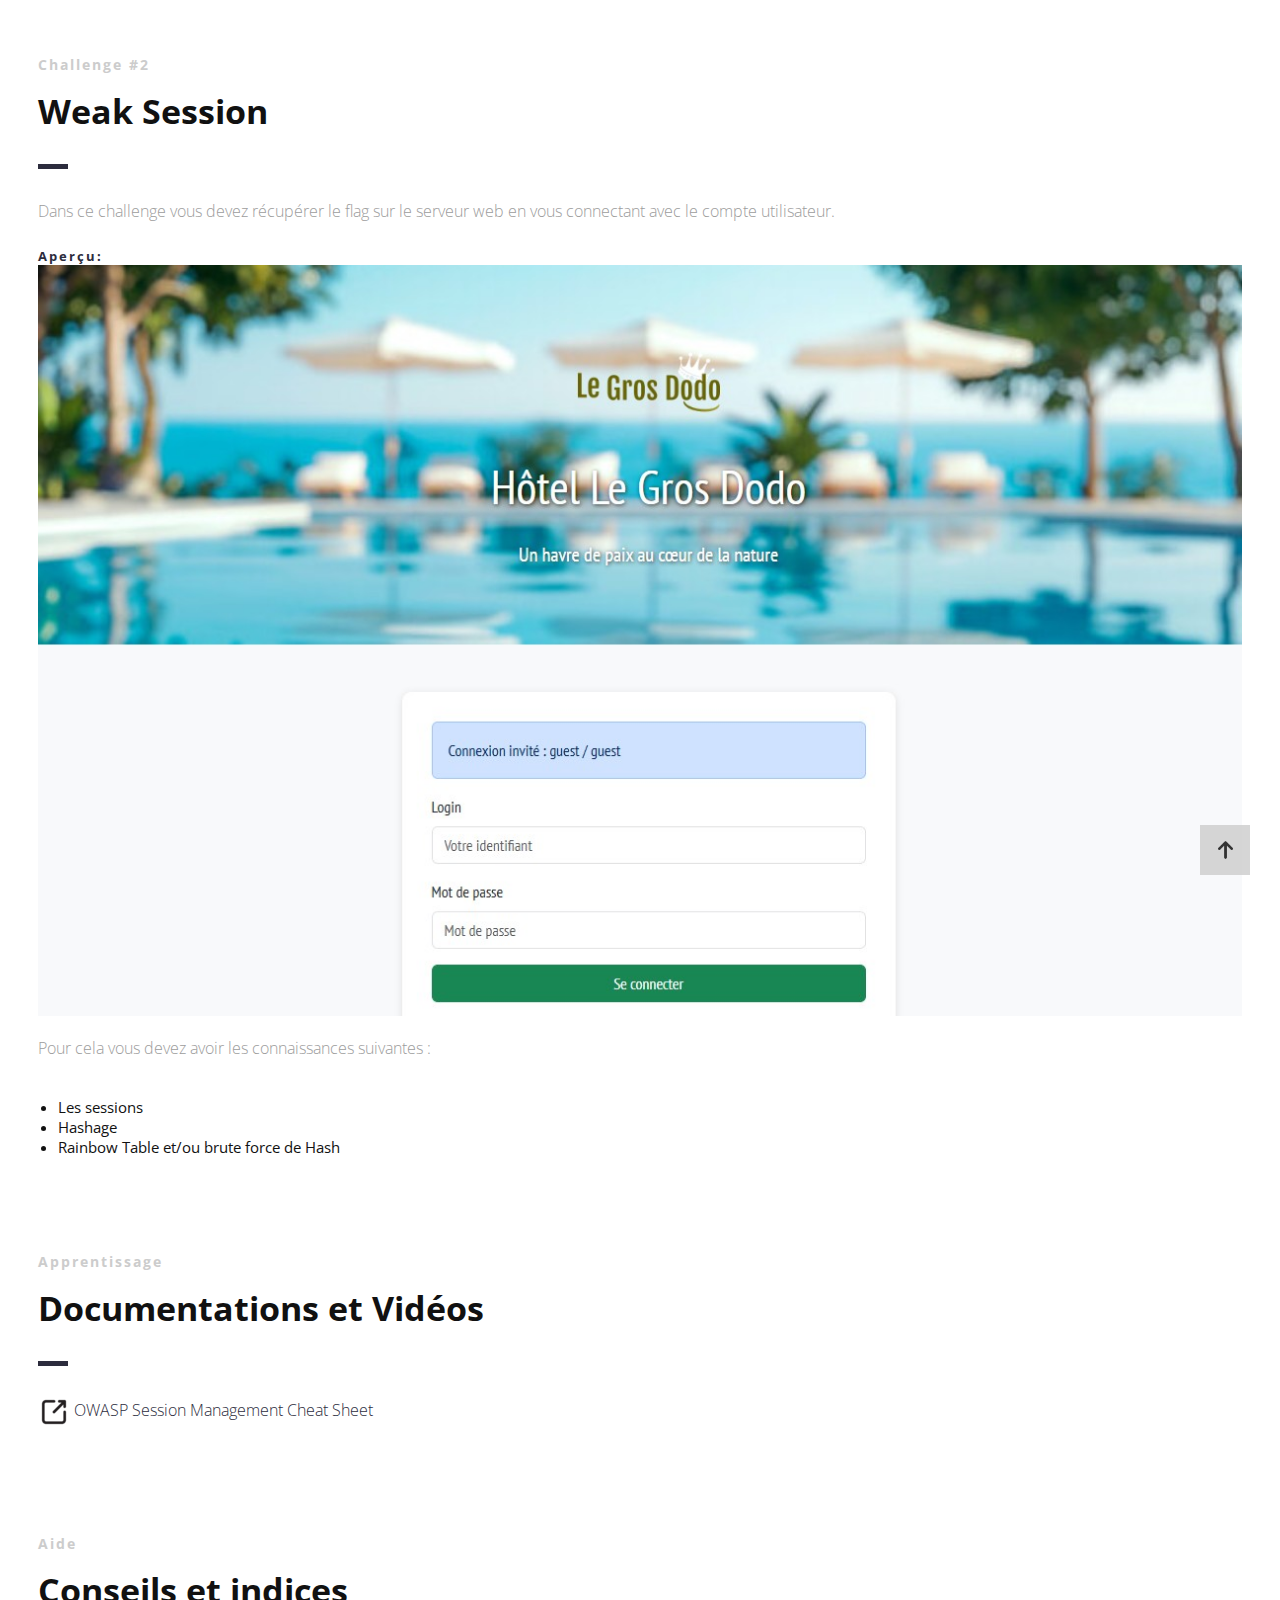
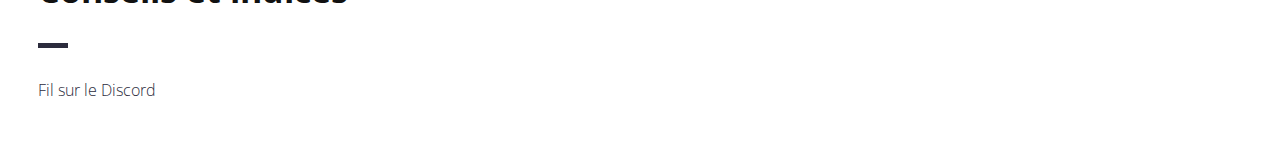
<file: presentation/index.html>
<!DOCTYPE html>
<html>
<head lang="fr">
    <meta charset="UTF-8">
    <!--Page Title-->
    <title>Hack-Oeil - Les CTFs de Cyrhades</title>
    <!--Meta Keywords and Description-->
    <meta name="keywords" content="">
    <meta name="description" content="">
    <meta name="viewport" content="width=device-width, initial-scale=1.0, user-scalable=no"/>
    <link rel="shortcut icon" href="./assets/images/favicon.ico" title="Favicon"/>
    <link rel="stylesheet" href="./assets/css/style.css">
    <link href='https://fonts.googleapis.com/css?family=Open+Sans:400,300,600,700,800' rel='stylesheet' type='text/css'>
    <script>
    document.addEventListener('DOMContentLoaded', () => {
        // Vérifie si la fenêtre est dans une iframe
        if (window.self !== window.top) {
            document.querySelectorAll('a').forEach((link) => {
            link.addEventListener('click', (event) => {
                const a = event.target.closest('a[href^="http"]');
                if (a) {
                event.preventDefault();
                window.parent.postMessage({
                    type: "open-external",
                    url: a.href
                }, "*");
                }
            });
            });
        }
    });
    </script>
</head>
<body>

<div id="wrapper">
    <!--Main Content Area-->
    <main id="content">
        <!--Ctf-->
        <section class="ctf scrollto">
            <div class="row clearfix">        
                <div class="col-39">  
                    <div class="section-heading">
                        <h3>Challenge #2</h3>
                        <h2 class="section-title">Weak Session</h2>
                        <p class="section-subtitle">
                            Dans ce challenge vous devez récupérer le flag sur le serveur web 
                            en vous connectant avec le compte utilisateur.
                        </p>
                        <h4>Aperçu:</h4>
                        <img class="capture" src="./assets/images/capture.jpg" alt="aperçu">
                        <p class="section-subtitle">
                            Pour cela vous devez avoir les connaissances suivantes :
                        </p>    
                        <ul id="prerequisites" class="col-1">
                            <li>Les sessions</li>
                            <li>Hashage</li>
                            <li>Rainbow Table et/ou brute force de Hash</li>                                
                        </ul>  
                    </div>
                </div> 
            </div>
            <div class="row clearfix">        
                <div class="col-39">  
                    <div class="section-heading">
                        <h3>Apprentissage</h3>
                        <h2 class="section-title">Documentations et Vidéos</h2>
                        <p class="section-subtitle">
                            <a target="_blank" href="https://ctfs.cyrhades.fr/OWASP-CheatSheets/cheatsheets/Session_Management_Cheat_Sheet.html">
                                <img src="./assets/images/link.png" />
                                OWASP Session Management Cheat Sheet
                            </a>
                            <br />
                        </p>
                    </div>
                </div> 
            </div>

            <div class="row clearfix">        
                <div class="col-39">  
                    <div class="section-heading">
                        <h3>Aide</h3>
                        <h2 class="section-title">Conseils et indices</h2>
                        <p class="section-subtitle">
                            <a target="_blank" href="https://discord.com/channels/1175764392307077120/1176173464411979806">Fil sur le Discord</a>
                        </p>
                    </div>
                </div> 
            </div>
        </section>
        <!--End of Ctf-->
    </main>
    <!--End Main Content Area-->

    <a id="scrollUp" href="#wrapper" style="position: fixed; z-index: 1000;" title="Remonter en tête de site"></a>
</div>
</body>
</html>
</file>
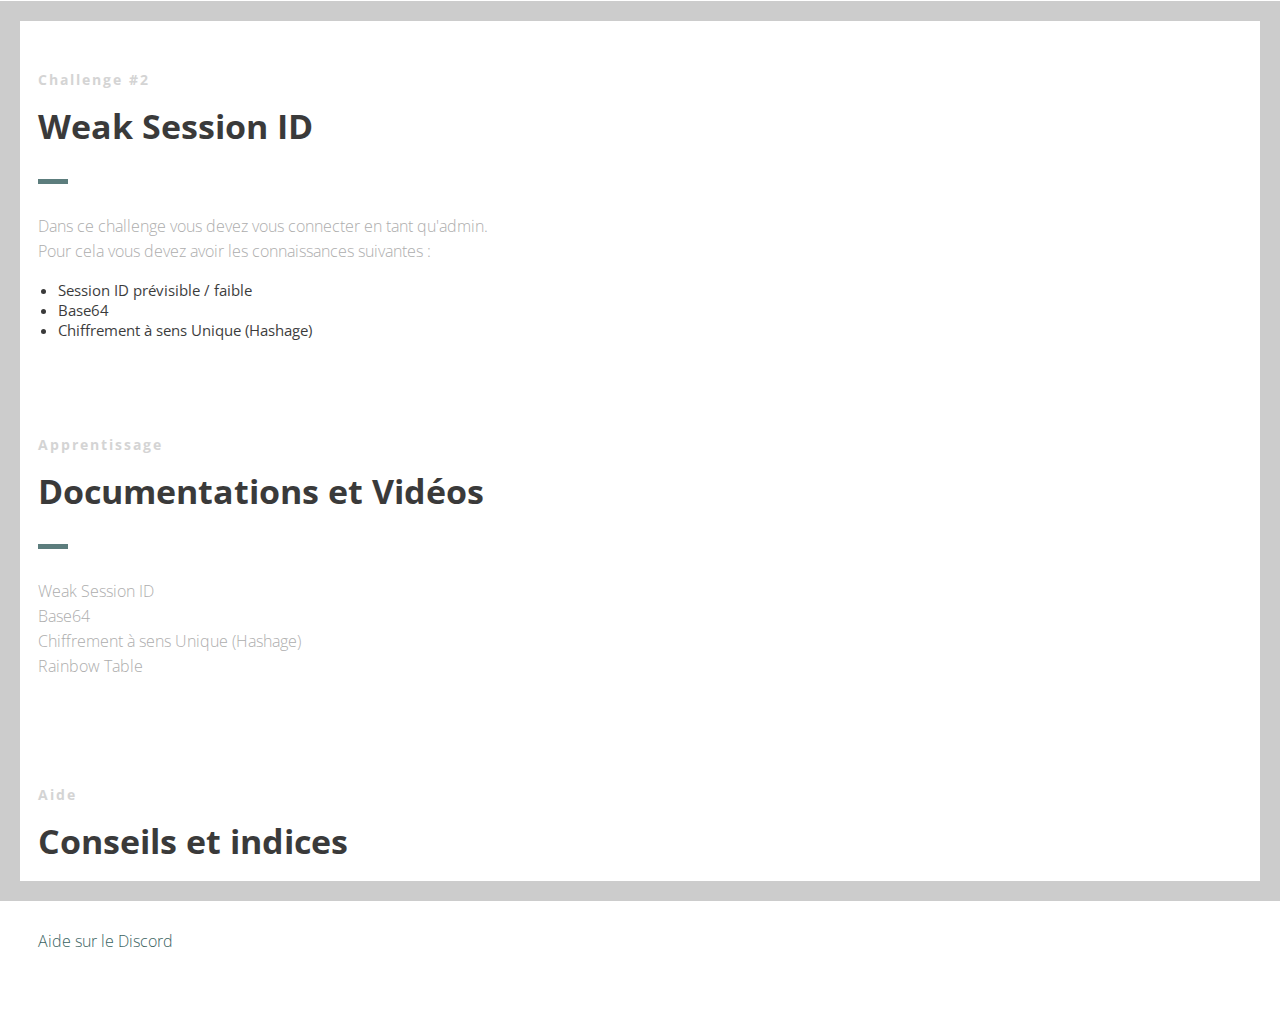
<file: .docker/hackoeil/web/index.html>
<!DOCTYPE html>
<html>
<head lang="fr">
    <meta charset="UTF-8">
    <!--Page Title-->
    <title>Hack-Oeil - Les CTFs de Cyrhades</title>
    <!--Meta Keywords and Description-->
    <meta name="keywords" content="">
    <meta name="description" content="">
    <meta name="viewport" content="width=device-width, initial-scale=1.0, user-scalable=no"/>
    <!--Favicon-->
    <link rel="shortcut icon" href="./assets/images/favicon.ico" title="Favicon"/>
    <!-- Main CSS Files -->
    <link rel="stylesheet" href="./assets/css/style.css">
    <!-- Namari Color CSS -->
    <link rel="stylesheet" href="./assets/css/namari-color.css">
    <!-- Animate CSS-->
    <link href="./assets/css/animate.css" rel="stylesheet" type="text/css">
    <!--Google Webfonts-->
    <link href='https://fonts.googleapis.com/css?family=Open+Sans:400,300,600,700,800' rel='stylesheet' type='text/css'>
</head>
<body>

<!-- Preloader -->
<div id="preloader">
    <div id="status" class="la-ball-triangle-path">
        <div></div>
        <div></div>
        <div></div>
    </div>
</div>
<!--End of Preloader-->

<div class="page-border" data-wow-duration="0.7s" data-wow-delay="0.2s">
    <div class="top-border wow fadeInDown animated" style="visibility: visible; animation-name: fadeInDown;"></div>
    <div class="right-border wow fadeInRight animated" style="visibility: visible; animation-name: fadeInRight;"></div>
    <div class="bottom-border wow fadeInUp animated" style="visibility: visible; animation-name: fadeInUp;"></div>
    <div class="left-border wow fadeInLeft animated" style="visibility: visible; animation-name: fadeInLeft;"></div>
</div>

<div id="wrapper">
    <!--Main Content Area-->
    <main id="content">
        <!--Ctf-->
        <section class="ctf scrollto">
            <div class="row clearfix">        
                <div class="col-39">  
                    <div class="section-heading">
                        <h3>Challenge #2</h3>
                        <h2 class="section-title">Weak Session ID</h2>
                        <p class="section-subtitle">
                            Dans ce challenge vous devez vous connecter en tant qu'admin.
                            <br />
                            Pour cela vous devez avoir les connaissances suivantes :
                            <ul id="prerequisites" class="col-1">
                                <li>Session ID prévisible / faible</li>
                                <li>Base64</li>
                                <li>Chiffrement à sens Unique (Hashage)</li>                                
                            </ul>  
                        </p>
                    </div>
                </div> 
            </div>
            <div class="row clearfix">        
                <div class="col-39">  
                    <div class="section-heading">
                        <h3>Apprentissage</h3>
                        <h2 class="section-title">Documentations et Vidéos</h2>
                        <p class="section-subtitle">
                            Weak Session ID
                            <br />
                            Base64
                            <br />
                            Chiffrement à sens Unique (Hashage)
                            <br />
                            Rainbow Table
                        </p>
                    </div>
                </div> 
            </div>

            <div class="row clearfix">        
                <div class="col-39">  
                    <div class="section-heading">
                        <h3>Aide</h3>
                        <h2 class="section-title">Conseils et indices</h2>
                        <p class="section-subtitle">
                            <a target="_blank" href="https://discord.com/channels/1175764392307077120/1175764601716092948">Aide sur le Discord</a>
                        </p>
                    </div>
                </div> 
            </div>
        </section>
        <!--End of Ctf-->
    </main>
    <!--End Main Content Area-->

    <a id="scrollUp" href="#wrapper" style="position: fixed; z-index: 1000;" title="Remonter en tête de site"></a>
</div>

<!-- Include JavaScript resources -->
<script src="./assets/js/jquery.1.8.3.min.js"></script>
<script src="./assets/js/wow.min.js"></script>
<script src="./assets/js/jquery.easing.min.js"></script>
<script src="./assets/js/jquery.stickyNavbar.min.js"></script>
<script src="./assets/js/jquery.waypoints.min.js"></script>
<script src="./assets/js/lightbox.js"></script>
<script src="./assets/js/site.js"></script>
</body>
</html>
</file>
<file: presentation/assets/css/style.css>
*, *:before, *:after {
    -webkit-box-sizing: border-box;
    -moz-box-sizing: border-box;
    box-sizing: border-box;
}

body, div, dl, dt, dd, ul, ol, li, h1, h2, h3, h4, h5, h6, pre, form, blockquote, th, td {
    margin: 0;
    padding: 0;
    direction: ltr;
}
body {
    margin: 0;
    padding: 0;
    -webkit-font-smoothing: antialiased;
    overflow-x: hidden;
}
p { line-height: 25px; }
.row img { height: auto; max-width: 100%; }
a {
    text-decoration: none;
    line-height: inherit;
    -webkit-transition: opacity 0.3s ease-out;
    -moz-transition: opacity 0.3s ease-out;
    -o-transition: opacity 0.3s ease-out;
    transition: opacity 0.3s ease-out;
}
iframe { border: 0 !important; }
section { clear: both; overflow: hidden; }
.row {
    max-width: 1245px;
    margin: 0 auto;
    padding: 25px 0 0 0;
    position: relative;
}
.no-padding-bottom .row, .no-padding-bottom div, .no-padding-bottom.row { padding-bottom: 0; }
.no-padding-top.row, .no-padding-top div { padding-top: 0; }
.big-padding-top { padding-top: 75px !important; }
.big-padding-bottom { padding-bottom: 85px !important; }
[class*='col-'] { float: left; padding: 20px; }
#clients .col-2-3 [class*='col-'] { padding: 0; }
.clearfix:after { content: ""; display: table; clear: both; }
h1 { padding: 20px 0; }
h2 { padding: 14px 0; }
h3 { padding: 10px 0; }
h4 { padding: 7px 0; }
h5 { padding: 7px 0; }
h6 { padding: 7px 0; }
.text-left { text-align: left; }
.text-center { text-align: center; }
.text-right { text-align: right; }
.section-heading { padding: 0 0 15px 0; }
.section-subtitle { font-size: 18px; padding-top: 0; }
.section-heading h3 {
    font-size: 14px;
    font-weight: bold;
    color: #ccc;
    letter-spacing: 2px;
    padding-bottom: 0;
}
.section-heading h4 {
    font-size: 13px;
    font-weight: bold;
    color: #2C2C3D;
    letter-spacing: 2px;
    padding-bottom: 0;
}
#scrollUp {
    bottom: 15px;
    right: 30px;
    width: 50px;
    height: 50px;
    margin-bottom: 10px;
    padding: 0 5px 20px 5px;
    background: #ccc;
    background-size: 30%;
    background-repeat: no-repeat;
    background-image:url('../images/arrow-up.png');
    background-position: center;
    -webkit-transition: margin-bottom 150ms linear;
    -moz-transition: margin-bottom 150ms linear;
    -o-transition: margin-bottom 150ms linear;
    transition: margin-bottom 150ms linear;
    opacity: 0.8;
}
#scrollUp:hover { margin-bottom: 25px; }
.section-subtitle img { height:32px; width: auto; vertical-align: middle;}
.section-subtitle img.capture { width:100%; height:auto; vertical-align: middle;}
body { background:#fff;}
a, .la-ball-triangle-path { color:#2C2C3D; }
a:hover, #header.nav-solid nav a:hover { color:#2C2C3D; }
.icon i { color:#2C2C3D; }
#banner .section-heading:before, .testimonial.classic footer:before {
    background: #2C2C3D;
}
.pricing-block-content:hover { border-color:#2C2C3D; }
#header nav a, #header i { color:#111; }
#header.nav-solid, #header.nav-solid a, #header.nav-solid i, #nav-mobile ul li a {color:#333;}
#header.nav-solid .active { color: #2C2C3D; border-color: #2C2C3D; }    
.primary-color, .featured .pricing {
    background-color:#2C2C3D;
}
.primary-color, .primary-color .section-title, .primary-color .section-subtitle, .featured .pricing, .featured .pricing p {
    color:#fff;    
}

.section-heading h2:after {
    background:#2C2C3D;
    content:"";
    display:block;
    width:30px;
    height:5px;
    margin-top:30px;
}
.text-center .section-heading h2:after { margin:30px auto 25px auto; }
.primary-color .icon i, .primary-color i { color:#fff; }
.secondary-color { background-color:#f5f5f5; }
#banner {
    background: url("../images/banner-image-1.jpg") no-repeat center top;
    background-size:cover;
}
body {
    font-family: 'Open Sans', sans-serif, Arial, Helvetica;
    font-size:15px;
    font-weight:normal;
    color:#111;
}
#banner h1 {
    font-family: 'Open Sans', sans-serif, Arial, Helvetica;
    font-size:62px;
    line-height:60px;
    font-weight:800;
    color:#111;
}
#banner h2 {
    font-family: 'Open Sans', sans-serif, Arial, Helvetica;
    font-size:18px;
    font-weight:300;
    color:#111;
}
.section-title {
    font-family: 'Open Sans', sans-serif, Arial, Helvetica;
    font-size: 34px; 
    font-weight:700;
    color:#111;
}
.section-subtitle {
    font-family: 'Open Sans', sans-serif, Arial, Helvetica;
    font-size: 16px;
    font-weight:300;
    color:#9c9c9c;
}
.testimonial q {
    font-family: 'Open Sans', sans-serif, Arial, Helvetica;
    font-size: 17px; 
    font-weight:300;
}
.testimonial.classic q, .testimonial.classic footer {
    color:#111;
}
h1 {
    font-family: 'Open Sans', sans-serif, Arial, Helvetica;
    font-size: 40px; 
    font-weight:300;
    color:#111;
}
h2 {
    font-family: 'Open Sans', sans-serif, Arial, Helvetica;
    font-size: 34px; 
    font-weight:300;
    color:#111;
}
h3 {
    font-family: 'Open Sans', sans-serif, Arial, Helvetica;
    font-size: 30px; 
    font-weight:700;
    color:#111;
}
h4 {
    font-family: 'Open Sans', sans-serif, Arial, Helvetica;
    font-size: 18px; 
    font-weight:400;
    color:#111;
}
h5 {
    font-family: 'Open Sans', sans-serif, Arial, Helvetica;
    font-size: 16px; 
    font-weight:400;
    color:#111;
}
h6 {
    font-family: 'Open Sans', sans-serif, Arial, Helvetica;
    font-size: 14px; 
    font-weight:400;
    color:#111;
}
.button, input[type="submit"]  {
    font-family: 'Open Sans', sans-serif, Arial, Helvetica;
    font-size:14px;
    font-weight:bold;
    color:#111;
}
.button, input[type="submit"] { border-color:#111; }
.button:hover,  input[type="submit"]:hover {
    border-color:#2C2C3D;
    color:#2C2C3D;
}
#banner .button {
    font-family: 'Open Sans', sans-serif, Arial, Helvetica;
    font-size:16px;
    color:#111;
}
#banner .button { border-color:#111; }
#banner .button:hover { color:#2C2C3D; border-color:#2C2C3D; }
#landing-footer, #landing-footer p, #landing-footer a {
    font-family: 'Open Sans', sans-serif, Arial, Helvetica;
    font-size:12px;
    font-weight:normal;
    color:#999;
}
#landing-footer i { color:#999; }
</file>
<file: .docker/hackoeil/web/assets/css/namari-color.css>
/* Namari Landing Page Dynamic Style Index

1. Website Default Styling
2. Navigation
3. Primary and Secondary Colors
4. Banner
5. Typography
6. Buttons
7. Footer


/*------------------------------------------------------------------------------------------*/
/* 1. Website Default Styling */
/*------------------------------------------------------------------------------------------*/


body {
    background:#fff;
}


/* Default Link Color */

a, .la-ball-triangle-path {
    color:#3B6362;
}

a:hover, #header.nav-solid nav a:hover {
    color:#3B6362;
}

/* Default Icon Color */

.icon i {
    color:#3B6362;
}

/* Border Color */

#banner .section-heading:before, .testimonial.classic footer:before {
    background: #3B6362;
}

.pricing-block-content:hover {
    border-color:#3B6362;
}


/*------------------------------------------------------------------------------------------*/
/* 2. Navigation */
/*------------------------------------------------------------------------------------------*/


/* Transparent Navigation Color on a Banner */

#header nav a, #header i {
    color:#111;
}


/* Navigation Colors when the Navigation is sticky and solid */ 

#header.nav-solid, #header.nav-solid a, #header.nav-solid i, #nav-mobile ul li a {
    color:#333;
}


/* Navigation Active State */

#header.nav-solid .active {
    color: #3B6362;
    border-color: #3B6362;
}    



/*------------------------------------------------------------------------------------------*/
/* 3. Primary and Secondary Colors */
/*------------------------------------------------------------------------------------------*/


/* Primary Background and Text Colors */

.primary-color, .featured .pricing {
    background-color:#3B6362;
}

.primary-color, .primary-color .section-title, .primary-color .section-subtitle, .featured .pricing, .featured .pricing p {
    color:#fff;    
}

.section-heading h2:after {
    background:#3B6362;
    content:"";
    display:block;
    width:30px;
    height:5px;
    margin-top:30px;
}

.text-center .section-heading h2:after {
    margin:30px auto 25px auto;
}

/* Primary Icon Colors */

.primary-color .icon i, .primary-color i {
    color:#fff;
}


/* Secondary Background and Text Colors */

.secondary-color {
    background-color:#f5f5f5;
}


/*------------------------------------------------------------------------------------------*/
/* 4. Banner */
/*------------------------------------------------------------------------------------------*/


/* Banner Background and Text Colors */

#banner {
    background: url("../images/banner-image-1.jpg") no-repeat center top;
    background-size:cover;
}


/*------------------------------------------------------------------------------------------*/
/* 5. Typography */
/*------------------------------------------------------------------------------------------*/


body {
    font-family: 'Open Sans', sans-serif, Arial, Helvetica;
    font-size:15px;
    font-weight:normal;
    color:#111;
}

/* Logo, if you are using Fonts as Logo and not image

#logo h1 {
    font-family:;
    font-size:; 
    font-weight:;
    color:;
}

#logo h2 {
    font-family:;
    font-size:; 
    font-weight:;
    color:;
}

*/


/* Banner Typography */

#banner h1 {
    font-family: 'Open Sans', sans-serif, Arial, Helvetica;
    font-size:62px;
    line-height:60px;
    font-weight:800;
    color:#111;
}

#banner h2 {
    font-family: 'Open Sans', sans-serif, Arial, Helvetica;
    font-size:18px;
    font-weight:300;
    color:#111;
}


/* Section Title and Subtitle */

.section-title {
    font-family: 'Open Sans', sans-serif, Arial, Helvetica;
    font-size: 34px; 
    font-weight:700;
    color:#111;
}

.section-subtitle {
    font-family: 'Open Sans', sans-serif, Arial, Helvetica;
    font-size: 16px;
    font-weight:300;
    color:#9c9c9c;
}

/* Testimonial */

.testimonial q {
    font-family: 'Open Sans', sans-serif, Arial, Helvetica;
    font-size: 17px; 
    font-weight:300;
}

.testimonial.classic q, .testimonial.classic footer {
    color:#111;
}


/* Standard Headings h1-h6 */

h1 {
    font-family: 'Open Sans', sans-serif, Arial, Helvetica;
    font-size: 40px; 
    font-weight:300;
    color:#111;
}

h2 {
    font-family: 'Open Sans', sans-serif, Arial, Helvetica;
    font-size: 34px; 
    font-weight:300;
    color:#111;
}

h3 {
    font-family: 'Open Sans', sans-serif, Arial, Helvetica;
    font-size: 30px; 
    font-weight:700;
    color:#111;
}

h4 {
    font-family: 'Open Sans', sans-serif, Arial, Helvetica;
    font-size: 18px; 
    font-weight:400;
    color:#111;
}

h5 {
    font-family: 'Open Sans', sans-serif, Arial, Helvetica;
    font-size: 16px; 
    font-weight:400;
    color:#111;
}

h6 {
    font-family: 'Open Sans', sans-serif, Arial, Helvetica;
    font-size: 14px; 
    font-weight:400;
    color:#111;
}


/*------------------------------------------------------------------------------------------*/
/* 6. Buttons */
/*------------------------------------------------------------------------------------------*/

/* ----------Default Buttons---------- */


/* Button Text */

.button, input[type="submit"]  {
    font-family: 'Open Sans', sans-serif, Arial, Helvetica;
    font-size:14px;
    font-weight:bold;
    color:#111;
}


/* Button Color */

.button, input[type="submit"] {
    border-color:#111;
}


/* Button Hover Color */

.button:hover,  input[type="submit"]:hover {
    border-color:#3B6362;
    color:#3B6362;
}


/* ----------Banner Buttons---------- */


/* Button Text */

#banner .button {
    font-family: 'Open Sans', sans-serif, Arial, Helvetica;
    font-size:16px;
    color:#111;
}


/* Button Color */

#banner .button {
    border-color:#111;
}


/* Button Hover Color */

#banner .button:hover {
    color:#3B6362;
    border-color:#3B6362;
}


/*------------------------------------------------------------------------------------------*/
/* 7. Footer */
/*------------------------------------------------------------------------------------------*/

#landing-footer, #landing-footer p, #landing-footer a {
    font-family: 'Open Sans', sans-serif, Arial, Helvetica;
    font-size:12px;
    font-weight:normal;
    color:#999;
}

/* Footer Icon Color */

#landing-footer i {
    color:#999;
}
</file>
<file: .docker/hackoeil/web/assets/css/style.css>
/* Namari Landing Page v.1.1.0 Style Index - a free landing page by shapingrain.com

1. Default and Reset styles
- 1.1 Input Elements
2. Global elements
- 2.1 Header
- 2.2 Logo
- 2.3 Buttons
- 2.4 Navigation
- 2.5 Social Elements
- 2.6 Images
3. Fonts and Headings
4. Banner
- 4.1 SignUp Form
5. Content Elements
- 5.1 Icons
- 5.2 Parallax Elements
- 5.3 Divider
6. Landing Page Sections
- 6.1 Features
- 6.2 Testimonials
- 6.3 Gallery
- 6.4 Video
- 6.5 Clients
- 6.6 Pricing Table
7. Footer


/*------------------------------------------------------------------------------------------*/
/* 1. Defaults & Reset of specific styles across browsers */
/*------------------------------------------------------------------------------------------*/

*, *:before, *:after {
    -webkit-box-sizing: border-box;
    -moz-box-sizing: border-box;
    box-sizing: border-box;
}

body, div, dl, dt, dd, ul, ol, li, h1, h2, h3, h4, h5, h6, pre, form, blockquote, th, td {
    margin: 0;
    padding: 0;
    direction: ltr;
}

body {
    margin: 0;
    padding: 0;
    -webkit-font-smoothing: antialiased;
    overflow-x: hidden;
}

p {
    line-height: 25px;
}

.row img {
    height: auto;
    max-width: 100%;
}

a {
    text-decoration: none;
    line-height: inherit;
    -webkit-transition: opacity 0.3s ease-out;
    -moz-transition: opacity 0.3s ease-out;
    -o-transition: opacity 0.3s ease-out;
    transition: opacity 0.3s ease-out;
}

iframe {
    border: 0 !important;
}

.parallax-window {
    min-height: 400px;
    background: transparent;
}

figure {
    margin: 0;
}

/* Page Border */

.page-border {
    position: fixed;
    z-index: 999999;
    pointer-events: none;
}

.page-border .bottom-border, .page-border .left-border, .page-border .right-border, .page-border .top-border {
    background: #f3f3ef;
    position: fixed;
    z-index: 9999;
}

.page-border > .top-border, .page-border > .right-border, .page-border > .bottom-border, .page-border > .left-border {
    padding: 11px;
    background: #ccc;
}

.page-border .bottom-border, .page-border .top-border {
    width: 100%;
    padding: 10px;
    left: 0;
}

.page-border .left-border, .page-border .right-border {
    padding: 10px;
    height: 100%;
    top: 0;
}

.page-border .top-border {
    top: 0;
}

.page-border .right-border {
    right: 0;
}

.page-border .bottom-border {
    bottom: 0;
}

.page-border .left-border {
    left: 0;
}

#wrapper {
    margin:0 15px;
    padding: 15px 0;
    position: relative;
}


/* --------- 1.1 Input Elements ---------- */

input, textarea {
    border: 1px solid #e1e1e1;
    padding: 10px;
    -webkit-transition: all .3s linear;
    -moz-transition: all .3s linear;
    transition: all .3s linear;
    border-radius: 3px;
}

input {
    height: 40px;
    margin: 3px 0;
    outline: none;
    line-height: normal;
    font-size: 14px;
}

input[type="submit"] {
    cursor: pointer;
    border-style: solid;
    border-width: 2px;
    padding-top: 0;
    padding-bottom: 0;
}

select {
    border: 1px solid #e1e1e1;
    height: 40px;
    padding: 5px;
}

input:focus, textarea:focus {
    box-shadow: inset 0 1px 3px rgba(0, 0, 0, 0.1);
}

*:focus {
    outline: none;
}

/*------------------------------------------------------------------------------------------*/
/* 2. Layout Elements */
/*------------------------------------------------------------------------------------------*/

section {
    clear: both;
    overflow: hidden;
}

/* Rows and Columns */

.row {
    max-width: 1245px;
    margin: 0 auto;
    padding: 25px 0 0 0;
    position: relative;
}

.no-padding-bottom .row, .no-padding-bottom div, .no-padding-bottom.row {
    padding-bottom: 0;
}

.no-padding-top.row, .no-padding-top div {
    padding-top: 0;
}

.big-padding-top {
    padding-top: 75px !important;
}

.big-padding-bottom {
    padding-bottom: 85px !important;
}

/* Targets all elements */

[class*='col-'] {
    float: left;
    padding: 20px;
}

#clients .col-2-3 [class*='col-'] {
    padding: 0;
}

/* Clearfix */

.clearfix:after {
    content: "";
    display: table;
    clear: both;
}

/* Main Widths */

.col-1 {
    width: 100%;
}

.col-2 {
    width: 50%;
}

.col-3 {
    width: 33.33%;
}

.col-4 {
    width: 25%;
}

.col-5 {
    width: 20%;
}

.col-6 {
    width: 16.6666666667%;
}

.col-7 {
    width: 14.2857142857%;
}

.col-8 {
    width: 12.5%;
}

.col-9 {
    width: 11.1111111111%;
}

.col-10 {
    width: 10%;
}

.col-11 {
    width: 9.09090909091%;
}

.col-12 {
    width: 8.33%;
}

.col-2-3 {
    width: 66.66%;
}

.col-3-4 {
    width: 75%;
}

.col-9-10 {
    width: 90%;
}

/* Golden Ratio */
.col-61 {
    width: 61.8%;
}

.col-38 {
    width: 38.2%;
}

/* --------- 2.1 Header --------- */

#header {
    height: 71px !important;
    overflow: visible;
    z-index: 9999;
    width: 100%;
    position: absolute !important;
}

#header .row {
    padding: 0;
}

#header aside {
    text-align: right;
}

#header ul {
    text-align: center;
}

#header li {
    display: inline-block;
    list-style: none;
    margin: 0;
}

#prerequisites {
    padding-top: 0 !important;
}
/* --------- 2.2 Logo ---------- */

#logo {
    float: left;
    height: 71px;
    line-height: 66px;
    margin-right: 15px;
}

#logo h1, #logo h2 {
    display: inline-block;
}

#banner #logo h1 {
    font-size: 28px;
    margin-right: 10px;
    font-weight: 900;
    padding: 0;
}

#logo h2 {
    font-size: 18px;
    padding: 0;
}

#logo img {
    max-height: 22px;
    vertical-align: middle;
    margin-right: 15px;
}

#navigation-logo {
    display: none;
}

.nav-solid #logo #banner-logo {
    display: none;
}

.nav-solid #logo #navigation-logo {
    display: inline-block;
}

/* --------- 2.3 Buttons ---------- */

.call-to-action {
    padding: 35px 0 35px 0;
}

/*Style*/

.button {
    font-size: 16px;
    margin: 35px 0;
    padding: 11px 16px;
    -webkit-transition: all .3s linear;
    -moz-transition: all .3s linear;
    transition: all .3s linear;
    display: inline-block;
    border-width: 3px;
    border-style: solid;
}

/* Play Button */

#video-section {
    position:relative;
}

.play-video {
    height:110px;
    position:absolute;
    top:50%;
    margin-top:-110px;
    width:100%;
}

.play-icon {
    display: inline-block;
    font-size: 0px;
    cursor: pointer;
    margin: 45px auto;
    width: 110px;
    height: 110px;
    border-radius: 50%;
    text-align: center;
    position: relative;
    z-index: 1;
}

.play-icon:after {
    pointer-events: none;
    position: absolute;
    width: 100%;
    height: 100%;
    border-radius: 50%;
    content: '';
    -webkit-box-sizing: content-box;
    -moz-box-sizing: content-box;
    box-sizing: content-box;
}

.play-icon:before {
    font-family: 'fontawesome';
    content: '\f144';
    speak: none;
    font-size: 74px;
    line-height: 110px;
    font-style: normal;
    font-weight: normal;
    font-variant: normal;
    text-transform: none;
    display: block;
    -webkit-font-smoothing: antialiased;
    color:#fff;
}

.play-video .play-icon {
    background: rgba(255, 255, 255, 0.5);
    -webkit-transition: -webkit-transform ease-out 0.3s, background 0.4s;
    -moz-transition: -moz-transform ease-out 0.3s, background 0.4s;
    transition: transform ease-out 0.3s, background 0.4s;
}

.play-video .play-icon:after {
    top: 0;
    left: 0;
    padding: 0;
    z-index: -1;
    box-shadow: 0 0 0 2px rgba(255, 255, 255, 0.1);
    opacity: 0;
    -webkit-transform: scale(0.9);
    -moz-transform: scale(0.9);
    -ms-transform: scale(0.9);
    transform: scale(0.9);
}

.play-video .play-icon:hover {
    background: rgba(255, 255, 255, 0.05);
    -webkit-transform: scale(0.93);
    -moz-transform: scale(0.93);
    -ms-transform: scale(0.93);
    transform: scale(0.93);
    color: #fff;
}


/* --------- 2.4 Navigation ---------- */

#header {
    font-size: 13px;
}

#header aside {
    float: right;
}

#header nav ul {
    text-transform: uppercase;

}

#header nav a {
    height: 71px;
    line-height: 71px;
    display: block;
    padding: 0 10px;
}

#header nav a:hover {
    opacity: 0.6;
}

/*Navigation Solid*/

#header.nav-solid [class*='col-'] {
    padding: 0 20px;
}

#header.nav-solid {
    background: #fff;
    box-shadow: 2px 0px 3px rgba(0, 0, 0, 0.2);
    position: fixed !important;
    left:0;
}

#header.nav-solid nav a {
    border-bottom: 3px solid;
    border-color: #fff;
    -webkit-transition: all 0.3s ease-out;
    -moz-transition: all 0.3s ease-out;
    -o-transition: all 0.3s ease-out;
    transition: all 0.3s ease-out;
}

#header.nav-solid nav a:hover {
    opacity: 1;
}

/* Social Elements when Solid*/

#header.nav-solid .social-icons a {
    -webkit-transition: all 0.3s ease-out;
    -moz-transition: all 0.3s ease-out;
    -o-transition: all 0.3s ease-out;
    transition: all 0.3s ease-out;
    opacity: 0.5;
}

#header.nav-solid .social-icons a:hover {
    opacity: 1;
    color: #e4473c;
}

/* Responsive Nav Styling */

#nav-trigger {
    display: none;
    text-align: right;
}

#nav-trigger span {
    display: inline-block;
    width: 38px;
    height: 71px;
    color: #111;
    cursor: pointer;
    text-transform: uppercase;
    font-size: 22px;
    text-align: center;
    border-top-right-radius: 5px;
    border-top-left-radius: 5px;
    -webkit-transition: all 0.3s ease-out;
    -moz-transition: all 0.3s ease-out;
    -o-transition: all 0.3s ease-out;
    transition: all 0.3s ease-out;
}

#nav-trigger span:after {
    font-family: "fontAwesome";
    display: inline-block;
    width: 38px;
    height: 71px;
    line-height: 75px;
    text-align: center;
    content: "\2261";
    border-top-right-radius: 5px;
    border-top-left-radius: 5px;
}

#nav-trigger span.open:after {
    content: "\2261";
}

#nav-trigger span:hover, .nav-solid #nav-trigger span.open:hover, .nav-solid #nav-trigger span:hover {
    opacity: 0.6;
}

#nav-trigger span.open, #nav-trigger span.open:hover {
    color: #111;
}

.nav-solid #nav-trigger span.open:hover {
    color: #999;
}

.nav-solid #nav-trigger span {
    color: #999;
    opacity: 1;
}

nav#nav-mobile {
    position: relative;
    display: none;
}

nav#nav-mobile ul {
    display: none;
    list-style-type: none;
    position: absolute;
    left: 0;
    right: 0;
    margin-left: -20px;
    margin-right: -20px;
    padding-top: 10px;
    padding-bottom: 10px;
    text-align: center;
    background-color: #fff;
    box-shadow: 0 5px 3px rgba(0, 0, 0, 0.2);
}

nav#nav-mobile ul:after {
    display: none;
}

nav#nav-mobile li {
    margin: 0 20px;
    float: none;
    text-align: left;
    border-bottom: 1px solid #e1e1e1;
}

nav#nav-mobile li:last-child {
    border-bottom: none;
}

.nav-solid nav#nav-mobile li {
    border-top: 1px solid #e1e1e1;
    border-bottom: none;
}

nav#nav-mobile a {
    display: block;
    padding: 12px 0;
    color: #333;
    width: 100%;
    height: auto;
    line-height: normal;
    display: block;
    border-bottom: none !important;
    -webkit-transition: all 0.3s ease-out;
    -moz-transition: all 0.3s ease-out;
    -o-transition: all 0.3s ease-out;
    transition: all 0.3s ease-out;
}

nav#nav-mobile a:hover {
    background: #fafafa;
    opacity: 1;
}

/* --------- 2.5 Social Elements ---------- */

#header .col-4 {
    text-align: right;
}

.social-icons {
    display: inline-block;
    list-style: none;
}

.social-icons a {
    display: inline-block;
    width: 32px;
    text-align: center;
}

.social-icons a:hover {
    opacity: 0.7;
}

.social-icons span {
    display: none;
}

#header .social-icons {
    margin-top: 27px;
}

/* --------- 2.6 Images ---------- */

/*Alignment*/

img {
    vertical-align: top;
}

.image-center {
    display: block;
    margin: 0 auto;
}

a img {
    border: none;
    -webkit-transition: all 0.3s ease-out;
    -moz-transition: all 0.3s ease-out;
    -o-transition: all 0.3s ease-out;
    transition: all 0.3s ease-out;
    -webkit-backface-visibility: hidden;
}

a img:hover {
    opacity: 0.7;
}

/*------------------------------------------------------------------------------------------*/
/* 3. Fonts */
/*------------------------------------------------------------------------------------------*/

h1 {
    padding: 20px 0;
}

h2 {
    padding: 14px 0;
}

h3 {
    padding: 10px 0;
}

h4 {
    padding: 7px 0;
}

h5 {
    padding: 7px 0;
}

h6 {
    padding: 7px 0;
}

/* Text Alignment */

.text-left {
    text-align: left;
}

.text-center {
    text-align: center;
}

.text-right {
    text-align: right;
}

/* Section Headings */

.section-heading {
    padding: 0 0 15px 0;
}

.section-subtitle {
    font-size: 18px;
    padding-top: 0;
}

.section-heading h3 {
    font-size: 14px;
    font-weight: bold;
    color: #ccc;
    letter-spacing: 2px;
    padding-bottom: 0;
}

/*------------------------------------------------------------------------------------------*/
/* 4. Banner */
/*------------------------------------------------------------------------------------------*/

#banner {
    background-size: cover;
}

#banner-content.row {
    padding-top: 170px;
    padding-bottom: 100px;
}

#banner h1 {
    padding-top: 5%;
}


/*------------------------------------------------------------------------------------------*/
/* 5. Content Elements */
/*------------------------------------------------------------------------------------------*/

/* --------- 5.1 Icons ---------- */

/*Font Icon sizes*/

.fa-1x {
    font-size: 15px !important;
}

/*Icon Block*/

.icon-block {
    position: relative;
}

.icon-block h4 {
    font-weight: bold;
    padding-top: 0;
}

.icon-block .icon {
    position: absolute;
}

.icon-block p {
    margin-top: 0;
}

/* Icon Left*/

.icon-left .icon {
    left: 15;
}

.icon-left .icon-block-description {
    padding-left: 53px;
}

/* Icon Right */

.icon-right .icon {
    right: 15;
}

.icon-right .icon-block-description {
    padding-right: 53px;
}

/* Icon Above */

.icon-top {
    display: block;
}

.icon-top .icon {
    position: relative;
    display: block;
}

.icon-top .icon-block-description {
    padding-top: 25px;
}

/* --------- 5.2 Parallax Elements ---------- */

.banner-parallax-1, .banner-parallax-2, .banner-parallax-3 {
    min-height: 350px;
}

/* --------- 5.3 Divider ---------- */

.divider {
    position: relative;
    width: 40%;
    height: 20px;
    line-height: 20px;
    margin: 10px auto 5px auto;
    clear: both;
    text-align: center;
}

.divider-inner {
    position: absolute;
    height: 1px;
    width: 100%;
    top: 50%;
    margin-top: -1px;
    border-top: 1px solid;
    border-color: #e1e1e1;
}

.divider i {
    background: #fff;
    position: relative;
    top: -11px;
    padding: 0 5px 0 5px;
    color: #e1e1e1;
}

/*------------------------------------------------------------------------------------------*/
/* 6. Landing Page Sections */
/*------------------------------------------------------------------------------------------*/

/* --------- 6.1 Introduction ---------- */

.introduction img.featured {
    padding: 55px 0 0 0;
}

/* --------- 6.2 Features ---------- */

.features.row {
    padding-left: 5%;
    padding-right: 5%;
}

.features div:nth-child(4) {
    clear: both;
}

/* --------- 6.3 Testimonials ---------- */

.testimonial {
    padding: 15px;
}

blockquote {
    position: relative;
}

.testimonial img {
    max-height: 120px;
    border-radius: 250em;
}

.testimonial footer {
    padding-top: 12px;
}

/* Style Classic - Avatar above Testimonial */

.testimonial.classic img {
    display: inline-block;
    margin-bottom: 25px;
}

.testimonial.classic q {
    display: block;
}

.testimonial.classic footer:before {
    display: block;
    content: "";
    width: 30px;
    height: 4px;
    margin: 10px auto 15px auto;
}

/* Style Big */

.testimonial.bigtest {
    padding-top: 0;
}

.testimonial.bigtest q {
    font-size: 22px;
}

/* --------- 6.4 Gallery ---------- */

#gallery img {
    max-height: 300px;
}

#gallery [class*='col-'] {
    padding: 0;
}

#gallery a {
    display: inline-block;
    position: relative;
    overflow: hidden;
}

#gallery a:hover img {
    opacity: 0.15;
    -moz-backface-visibility: hidden;
}

#gallery a:before {
    font-size: 2.2em;
    font-style: normal;
    font-weight: normal;
    text-align: center;
    content: "+";
    width: 70px;
    height: 70px;
    border-radius: 100em;
    display: block;
    position: absolute;
    top: 55%;
    left: 50%;
    line-height: 72px;
    margin: -35px 0 0 -35px;
    opacity: 0;
    -webkit-transition: all .2s linear;
    -moz-transition: all .2s linear;
    transition: all .2s linear;
    vertical-align: middle;
}

#gallery a:hover:before {
    opacity: 1;
    top: 50%;
    left: 50%;
}

/**
 * Featherlight – ultra slim jQuery lightbox
 * Version 1.3.3 - http://noelboss.github.io/featherlight/
 *
 * Copyright 2015, Noël Raoul Bossart (http://www.noelboss.com)
 * MIT Licensed.
**/
@media all {
    .featherlight {
        display: none;

        /* dimensions: spanning the background from edge to edge */
        position: fixed;
        top: 0;
        right: 0;
        bottom: 0;
        left: 0;
        z-index: 2147483647; /* z-index needs to be >= elements on the site. */

        /* position: centering content */
        text-align: center;

        /* insures that the ::before pseudo element doesn't force wrap with fixed width content; */
        white-space: nowrap;

        /* styling */
        cursor: pointer;
        background: #333;
        /* IE8 "hack" for nested featherlights */
        background: rgba(0, 0, 0, 0);
    }

    /* support for nested featherlights. Does not work in IE8 (use JS to fix) */
    .featherlight:last-of-type {
        background: rgba(0, 0, 0, 0.8);
    }

    .featherlight:before {
        /* position: trick to center content vertically */
        content: '';
        display: inline-block;
        height: 100%;
        vertical-align: middle;
        margin-right: -0.25em;
    }

    .featherlight .featherlight-content {

        /* position: centering vertical and horizontal */
        text-align: left;
        vertical-align: middle;
        display: inline-block;

        /* dimensions: cut off images */
        overflow: auto;
        padding: 25px 0;
        border-bottom: 25px solid transparent;

        /* dimensions: handling small or empty content */
        min-width: 30%;

        /* dimensions: handling large content */
        margin-left: 5%;
        margin-right: 5%;
        max-height: 95%;

        /* styling */
        cursor: auto;

        /* reset white-space wrapping */
        white-space: normal;
    }

    /* contains the content */
    .featherlight .featherlight-inner {
        /* make sure its visible */
        display: block;
    }

    .featherlight .featherlight-close-icon {
        /* position: centering vertical and horizontal */
        position: absolute;
        z-index: 9999;
        top: 25px;
        right: 25px;

        /* dimensions: 25px x 25px */
        line-height: 25px;
        width: 25px;

        /* styling */
        cursor: pointer;
        text-align: center;
        color: #fff;
        font-family: "fontawesome";
        font-size: 22px;
        opacity: 0.5;
        -webkit-transition: all 0.3s ease-out;
        -moz-transition: all 0.3s ease-out;
        -o-transition: all 0.3s ease-out;
        transition: all 0.3s ease-out;
    }

    .featherlight .featherlight-close-icon:hover {
        opacity: 1;
    }

    .featherlight .featherlight-image {
        /* styling */
        max-height: 100%;
        max-width:100%;
    }

    .featherlight-iframe .featherlight-content {
        /* removed the border for image croping since iframe is edge to edge */
        border-bottom: 0;
        padding: 0;
    }

    .featherlight iframe {
        /* styling */
        border: none;
    }
}

/* handling phones and small screens */
@media only screen and (max-width: 1024px) {
    .featherlight .featherlight-content {
        /* dimensions: maximize lightbox with for small screens */
        margin-left: 10px;
        margin-right: 10px;
        max-height: 98%;

        padding: 10px 10px 0;
        border-bottom: 10px solid transparent;
    }

}

/* Gallery Styling */
@media all {
    .featherlight-next,
    .featherlight-previous {
        font-family: "fontawesome";
        font-size: 22px;
        display: block;
        position: absolute;
        top: 25px;
        right: 0;
        bottom: 0;
        left: 80%;
        cursor: pointer;
        /* preventing text selection */
        -webkit-touch-callout: none;
        -webkit-user-select: none;
        -khtml-user-select: none;
        -moz-user-select: none;
        -ms-user-select: none;
        user-select: none;
        /* IE9 hack, otherwise navigation doesn't appear */
        background: rgba(0, 0, 0, 0);
        -webkit-transition: all 0.3s ease-out;
        -moz-transition: all 0.3s ease-out;
        -o-transition: all 0.3s ease-out;
        transition: all 0.3s ease-out;
    }

    .featherlight-previous {
        left: 0;
        right: 80%;
    }

    .featherlight-next span,
    .featherlight-previous span {
        display: inline-block;
        opacity: 0.3;
        position: absolute;
        top: 50%;
        width: 100%;
        font-size: 80px;
        line-height: 80px;

        /* center vertically */
        margin-top: -40px;
        color: #fff;
        font-style: normal;
        font-weight: normal;
        -webkit-transition: all 0.3s ease-out;
        -moz-transition: all 0.3s ease-out;
        -o-transition: all 0.3s ease-out;
        transition: all 0.3s ease-out;
    }

    .featherlight-next span {
        text-align: right;
        left: auto;
        right: 7%;
    }

    .featherlight-previous span {
        text-align: left;
        left: 7%;
    }

    .featherlight-next:hover span,
    .featherlight-previous:hover span {
        display: inline-block;
        opacity: 1;
    }

    /* Hide navigation while loading */
    .featherlight-loading .featherlight-previous, .featherlight-loading .featherlight-next {
        display: none;
    }
}

/* Always display arrows on touch devices */
@media only screen and (max-device-width: 1024px) {
    .featherlight-next:hover,
    .featherlight-previous:hover {
        background: none;
    }

    .featherlight-next span,
    .featherlight-previous span {
        display: block;
    }
}

/* handling phones and small screens */
@media only screen and (max-width: 1024px) {
    .featherlight-next,
    .featherlight-previous {
        top: 10px;
        right: 10px;
        left: 85%;
    }

    .featherlight-previous {
        left: 10px;
        right: 85%;
    }

    .featherlight-next span,
    .featherlight-previous span {
        margin-top: -30px;
        font-size: 40px;
    }
}

/* --------- 6.5 Video ---------- */

#video-box {
    color:#fff;
    position:relative;
    overflow:hidden;
    text-align:center;
}

.video_container, .easyContainer {
    position: relative;
    padding-bottom: 56.25%; /* 16/9 ratio */
    margin: 0;
    padding-top: 0; /* IE6 workaround*/
    height: 0;
    overflow: hidden;
}

.video_container iframe, .video_container object, .video_container embed {
    position: absolute;
    top: 0;
    left: 0;
    width: 100% !important;
    height: 100% !important;
}

.slvj-lightbox iframe, .slvj-lightbox object, .slvj-lightbox embed {
    width: 100% !important;
    height: 529px !important;
}

.videojs-background-wrap {
    overflow: hidden;
    position: absolute;
    height: 100%;
    width: 100%;
    top: 0;
    left: 0;
    z-index: -998;
}

#slvj-window {
    width: 100%;
    min-height: 100%;
    z-index: 9999999999;
    background: rgba(0, 0, 0, 0.8);
    position: fixed;
    top: 0;
    left: 0;
}

#slvj-window,
#slvj-window * {
    -webkit-box-sizing: border-box;
    -moz-box-sizing: border-box;
    box-sizing: border-box;
}

#slvj-background-close {
    width: 100%;
    min-height: 100%;
    z-index: 0;
    position: fixed;
    top: 0;
    left: 0;
}

#slvj-back-lightbox {
    width: 100%;
    height: 100%;
    max-width: 940px;
    max-height: 529px;
    text-align: center;
    margin: auto;
    position: fixed;
    left: 50%;
    margin-left: -470px;
    z-index: 32;
}

.slvj-lightbox {
    width: 100%;
    height: 100%;
    margin: 0;    
}

#slvj-close-icon:before {
   display:none;
}

#slvj-close-icon:before:hover {
    opacity: 1;
    cursor: pointer;
}

/* --------- 6.6 Clients ---------- */

#clients a {
    display: block;
    text-align: center;
    position: relative;
    text-transform: uppercase;
    font-weight: bold;
    color: #fff;
}

#clients img {
    display: inline-block;
    padding: 15px 25px;
}

.client-overlay {
    background: rgba(0, 0, 0, 0.8);
    position: absolute;
    top: 0;
    right: 0;
    bottom: 0;
    left: 0;
    width: 100%;
    height: 100%;
    opacity: 0;
    -webkit-transition: all 0.3s ease-out;
    -moz-transition: all 0.3s ease-out;
    -o-transition: all 0.3s ease-out;
    transition: all 0.3s ease-out;
}

#clients a:hover .client-overlay {
    opacity: 1;
}

.client-overlay span {
    position: absolute;
    top: 48%;
    left: 0;
    width: 100%;
    text-align: center;
    display: inline-block;
}


/*------------------------------------------------------------------------------------------*/
/* 7. Footer */
/*------------------------------------------------------------------------------------------*/

#landing-footer {
    clear: both;
}

#landing-footer .row {
    padding: 0;
}

#landing-footer p {
    margin: 0;
}

#landing-footer ul {
    list-style: none;
    text-align: right;
}

#landing-footer li {
    display: inline-block;
}

/* Scroll Up */

#scrollUp {
    bottom: 15px;
    right: 30px;
    width: 50px;
    height: 50px;
    margin-bottom: 10px;
    padding: 0 5px 20px 5px;
    background: #ccc;
    background-size: 30%;
    background-repeat: no-repeat;
    background-image:url('../images/arrow-up.png');
    background-position: center;
    -webkit-transition: margin-bottom 150ms linear;
    -moz-transition: margin-bottom 150ms linear;
    -o-transition: margin-bottom 150ms linear;
    transition: margin-bottom 150ms linear;
    opacity: 0.8;
}

#scrollUp:hover {
    margin-bottom: 25px;
}


/*Preloader*/

#preloader {
    position: fixed;
    top: 0;
    left: 0;
    right: 0;
    bottom: 0;
    background-color: #fff; /* change if the mask should have another color then white */
    z-index: 99999; /* makes sure it stays on top */
}

#status {
    width: 110px;
    height: 110px;
    position: absolute;
    left: 50%; /* centers the loading animation horizontally one the screen */
    top: 50%; /* centers the loading animation vertically one the screen */
    background-position: center;
    margin: -55px 0 0 -55px; /* is width and height divided by two */
    text-align: center;
}

/*!
 * Load Awesome v1.1.0 (http://github.danielcardoso.net/load-awesome/)
 * Copyright 2015 Daniel Cardoso <@DanielCardoso>
 * Licensed under MIT
 */
.la-ball-triangle-path,
.la-ball-triangle-path > div {
    position: relative;
    -webkit-box-sizing: border-box;
    -moz-box-sizing: border-box;
    box-sizing: border-box;
}

.la-ball-triangle-path {
    display: block;
    font-size: 0;
    color: #fff;
}

.la-ball-triangle-path.la-dark {
    color: #333;
}

.la-ball-triangle-path > div {
    display: inline-block;
    float: none;
    background-color: currentColor;
    border: 0 solid currentColor;
}

.la-ball-triangle-path {
    width: 32px;
    height: 32px;
}

.la-ball-triangle-path > div {
    position: absolute;
    top: 0;
    left: 0;
    width: 10px;
    height: 10px;
    border-radius: 100%;
}

.la-ball-triangle-path > div:nth-child(1) {
    -webkit-animation: ball-triangle-path-ball-one 2s 0s ease-in-out infinite;
    -moz-animation: ball-triangle-path-ball-one 2s 0s ease-in-out infinite;
    -o-animation: ball-triangle-path-ball-one 2s 0s ease-in-out infinite;
    animation: ball-triangle-path-ball-one 2s 0s ease-in-out infinite;
}

.la-ball-triangle-path > div:nth-child(2) {
    -webkit-animation: ball-triangle-path-ball-two 2s 0s ease-in-out infinite;
    -moz-animation: ball-triangle-path-ball-two 2s 0s ease-in-out infinite;
    -o-animation: ball-triangle-path-ball-two 2s 0s ease-in-out infinite;
    animation: ball-triangle-path-ball-two 2s 0s ease-in-out infinite;
}

.la-ball-triangle-path > div:nth-child(3) {
    -webkit-animation: ball-triangle-path-ball-tree 2s 0s ease-in-out infinite;
    -moz-animation: ball-triangle-path-ball-tree 2s 0s ease-in-out infinite;
    -o-animation: ball-triangle-path-ball-tree 2s 0s ease-in-out infinite;
    animation: ball-triangle-path-ball-tree 2s 0s ease-in-out infinite;
}

.la-ball-triangle-path.la-sm {
    width: 16px;
    height: 16px;
}

.la-ball-triangle-path.la-sm > div {
    width: 4px;
    height: 4px;
}

.la-ball-triangle-path.la-2x {
    width: 64px;
    height: 64px;
}

.la-ball-triangle-path.la-2x > div {
    width: 20px;
    height: 20px;
}

.la-ball-triangle-path.la-3x {
    width: 96px;
    height: 96px;
}

.la-ball-triangle-path.la-3x > div {
    width: 30px;
    height: 30px;
}

/*
 * Animations
 */
@-webkit-keyframes ball-triangle-path-ball-one {
    0% {
        -webkit-transform: translate(0, 220%);
        transform: translate(0, 220%);
    }
    17% {
        opacity: .25;
    }
    33% {
        opacity: 1;
        -webkit-transform: translate(110%, 0);
        transform: translate(110%, 0);
    }
    50% {
        opacity: .25;
    }
    66% {
        opacity: 1;
        -webkit-transform: translate(220%, 220%);
        transform: translate(220%, 220%);
    }
    83% {
        opacity: .25;
    }
    100% {
        opacity: 1;
        -webkit-transform: translate(0, 220%);
        transform: translate(0, 220%);
    }
}

@-moz-keyframes ball-triangle-path-ball-one {
    0% {
        -moz-transform: translate(0, 220%);
        transform: translate(0, 220%);
    }
    17% {
        opacity: .25;
    }
    33% {
        opacity: 1;
        -moz-transform: translate(110%, 0);
        transform: translate(110%, 0);
    }
    50% {
        opacity: .25;
    }
    66% {
        opacity: 1;
        -moz-transform: translate(220%, 220%);
        transform: translate(220%, 220%);
    }
    83% {
        opacity: .25;
    }
    100% {
        opacity: 1;
        -moz-transform: translate(0, 220%);
        transform: translate(0, 220%);
    }
}

@-o-keyframes ball-triangle-path-ball-one {
    0% {
        -o-transform: translate(0, 220%);
        transform: translate(0, 220%);
    }
    17% {
        opacity: .25;
    }
    33% {
        opacity: 1;
        -o-transform: translate(110%, 0);
        transform: translate(110%, 0);
    }
    50% {
        opacity: .25;
    }
    66% {
        opacity: 1;
        -o-transform: translate(220%, 220%);
        transform: translate(220%, 220%);
    }
    83% {
        opacity: .25;
    }
    100% {
        opacity: 1;
        -o-transform: translate(0, 220%);
        transform: translate(0, 220%);
    }
}

@keyframes ball-triangle-path-ball-one {
    0% {
        -webkit-transform: translate(0, 220%);
        -moz-transform: translate(0, 220%);
        -o-transform: translate(0, 220%);
        transform: translate(0, 220%);
    }
    17% {
        opacity: .25;
    }
    33% {
        opacity: 1;
        -webkit-transform: translate(110%, 0);
        -moz-transform: translate(110%, 0);
        -o-transform: translate(110%, 0);
        transform: translate(110%, 0);
    }
    50% {
        opacity: .25;
    }
    66% {
        opacity: 1;
        -webkit-transform: translate(220%, 220%);
        -moz-transform: translate(220%, 220%);
        -o-transform: translate(220%, 220%);
        transform: translate(220%, 220%);
    }
    83% {
        opacity: .25;
    }
    100% {
        opacity: 1;
        -webkit-transform: translate(0, 220%);
        -moz-transform: translate(0, 220%);
        -o-transform: translate(0, 220%);
        transform: translate(0, 220%);
    }
}

@-webkit-keyframes ball-triangle-path-ball-two {
    0% {
        -webkit-transform: translate(110%, 0);
        transform: translate(110%, 0);
    }
    17% {
        opacity: .25;
    }
    33% {
        opacity: 1;
        -webkit-transform: translate(220%, 220%);
        transform: translate(220%, 220%);
    }
    50% {
        opacity: .25;
    }
    66% {
        opacity: 1;
        -webkit-transform: translate(0, 220%);
        transform: translate(0, 220%);
    }
    83% {
        opacity: .25;
    }
    100% {
        opacity: 1;
        -webkit-transform: translate(110%, 0);
        transform: translate(110%, 0);
    }
}

@-moz-keyframes ball-triangle-path-ball-two {
    0% {
        -moz-transform: translate(110%, 0);
        transform: translate(110%, 0);
    }
    17% {
        opacity: .25;
    }
    33% {
        opacity: 1;
        -moz-transform: translate(220%, 220%);
        transform: translate(220%, 220%);
    }
    50% {
        opacity: .25;
    }
    66% {
        opacity: 1;
        -moz-transform: translate(0, 220%);
        transform: translate(0, 220%);
    }
    83% {
        opacity: .25;
    }
    100% {
        opacity: 1;
        -moz-transform: translate(110%, 0);
        transform: translate(110%, 0);
    }
}

@-o-keyframes ball-triangle-path-ball-two {
    0% {
        -o-transform: translate(110%, 0);
        transform: translate(110%, 0);
    }
    17% {
        opacity: .25;
    }
    33% {
        opacity: 1;
        -o-transform: translate(220%, 220%);
        transform: translate(220%, 220%);
    }
    50% {
        opacity: .25;
    }
    66% {
        opacity: 1;
        -o-transform: translate(0, 220%);
        transform: translate(0, 220%);
    }
    83% {
        opacity: .25;
    }
    100% {
        opacity: 1;
        -o-transform: translate(110%, 0);
        transform: translate(110%, 0);
    }
}

@keyframes ball-triangle-path-ball-two {
    0% {
        -webkit-transform: translate(110%, 0);
        -moz-transform: translate(110%, 0);
        -o-transform: translate(110%, 0);
        transform: translate(110%, 0);
    }
    17% {
        opacity: .25;
    }
    33% {
        opacity: 1;
        -webkit-transform: translate(220%, 220%);
        -moz-transform: translate(220%, 220%);
        -o-transform: translate(220%, 220%);
        transform: translate(220%, 220%);
    }
    50% {
        opacity: .25;
    }
    66% {
        opacity: 1;
        -webkit-transform: translate(0, 220%);
        -moz-transform: translate(0, 220%);
        -o-transform: translate(0, 220%);
        transform: translate(0, 220%);
    }
    83% {
        opacity: .25;
    }
    100% {
        opacity: 1;
        -webkit-transform: translate(110%, 0);
        -moz-transform: translate(110%, 0);
        -o-transform: translate(110%, 0);
        transform: translate(110%, 0);
    }
}

@-webkit-keyframes ball-triangle-path-ball-tree {
    0% {
        -webkit-transform: translate(220%, 220%);
        transform: translate(220%, 220%);
    }
    17% {
        opacity: .25;
    }
    33% {
        opacity: 1;
        -webkit-transform: translate(0, 220%);
        transform: translate(0, 220%);
    }
    50% {
        opacity: .25;
    }
    66% {
        opacity: 1;
        -webkit-transform: translate(110%, 0);
        transform: translate(110%, 0);
    }
    83% {
        opacity: .25;
    }
    100% {
        opacity: 1;
        -webkit-transform: translate(220%, 220%);
        transform: translate(220%, 220%);
    }
}

@-moz-keyframes ball-triangle-path-ball-tree {
    0% {
        -moz-transform: translate(220%, 220%);
        transform: translate(220%, 220%);
    }
    17% {
        opacity: .25;
    }
    33% {
        opacity: 1;
        -moz-transform: translate(0, 220%);
        transform: translate(0, 220%);
    }
    50% {
        opacity: .25;
    }
    66% {
        opacity: 1;
        -moz-transform: translate(110%, 0);
        transform: translate(110%, 0);
    }
    83% {
        opacity: .25;
    }
    100% {
        opacity: 1;
        -moz-transform: translate(220%, 220%);
        transform: translate(220%, 220%);
    }
}

@-o-keyframes ball-triangle-path-ball-tree {
    0% {
        -o-transform: translate(220%, 220%);
        transform: translate(220%, 220%);
    }
    17% {
        opacity: .25;
    }
    33% {
        opacity: 1;
        -o-transform: translate(0, 220%);
        transform: translate(0, 220%);
    }
    50% {
        opacity: .25;
    }
    66% {
        opacity: 1;
        -o-transform: translate(110%, 0);
        transform: translate(110%, 0);
    }
    83% {
        opacity: .25;
    }
    100% {
        opacity: 1;
        -o-transform: translate(220%, 220%);
        transform: translate(220%, 220%);
    }
}

@keyframes ball-triangle-path-ball-tree {
    0% {
        -webkit-transform: translate(220%, 220%);
        -moz-transform: translate(220%, 220%);
        -o-transform: translate(220%, 220%);
        transform: translate(220%, 220%);
    }
    17% {
        opacity: .25;
    }
    33% {
        opacity: 1;
        -webkit-transform: translate(0, 220%);
        -moz-transform: translate(0, 220%);
        -o-transform: translate(0, 220%);
        transform: translate(0, 220%);
    }
    50% {
        opacity: .25;
    }
    66% {
        opacity: 1;
        -webkit-transform: translate(110%, 0);
        -moz-transform: translate(110%, 0);
        -o-transform: translate(110%, 0);
        transform: translate(110%, 0);
    }
    83% {
        opacity: .25;
    }
    100% {
        opacity: 1;
        -webkit-transform: translate(220%, 220%);
        -moz-transform: translate(220%, 220%);
        -o-transform: translate(220%, 220%);
        transform: translate(220%, 220%);
    }
}

/*------------------------------------------------------------------------------------------*/
/* Responsive Elements */
/*------------------------------------------------------------------------------------------*/

/* =Media Queries for Nav
===============================*/
@media all and (max-width: 1024px) {
    #nav-trigger {
        display: block;
    }

    nav#nav-main {
        display: none;
    }

    nav#nav-mobile {
        display: block;
    }

    nav#nav-mobile li {
        display: block;
    }

    #header aside {
        display: none;
    }
}

/* Landscape mobile & down
===============================*/
@media (max-width: 480px) {

    #wrapper {
        margin:0;
        padding:0;
    }

    .page-border, #scrollUp, #scrollUp:before {
        display:none;
    }

    .row {
        padding: 15px !important;
    }

    .col-1, .col-2, .col-3, .col-4, .col-5, .col-6, .col-7, .col-8, .col-9, .col-10, .col-11, .col-12, .col-2-3, .col-3-4, .col-9-10, .col-61, .col-38, .row {
        width: 100%;
    }

    .col-1, .col-2, .col-3, .col-4, .col-5, .col-6, .col-7, .col-8, .col-9, .col-10, .col-11, .col-12, .col-2-3, .col-3-4, .col-9-10, .col-61, .col-38 {
        padding-right: 0;
        padding-left: 0;
    }

    /*-----------------Header Elements-----------------*/
    #header .row {
        padding: 0 15px !important;
    }

    #header.nav-solid [class*="col-"] {
        padding: 0;
    }

    /*Logo*/
    #logo h2 {
        padding: 0;
    }

    /* Social */
    #header aside {
        clear: both;
        padding: 0;
    }

    #header ul.social-icons {
        margin-top: 0;
    }

    #banner-content.row {
        padding-top: 10px !important;
    }

    /*-----------------Sections-----------------*/

    /* Call to Action*/
    .call-to-action {
        padding-bottom: 25px;
    }

    /* Video */
    .slvj-lightbox iframe, .slvj-lightbox object, .slvj-lightbox embed {
        height: 270px !important;
    }

    /* Footer */
    #landing-footer #copyright {
        float: left;
        width: 50%;
    }

    #landing-footer .social-icons {
        float: right;
        width: 50%;
    }

    /*-----------------Typography-----------------*/
    h1 {
        font-size: 38px;
    }

    #banner h1 {
        font-size: 48px;
    }

    /* Hide Elements */
    a#scrollUp {
        display: none !important;
    }

}

/* Mobile to Tablet Portrait
===============================*/
@media (min-width: 480px) and (max-width: 767px) {

    #wrapper {
        margin:0;
        padding:0;
    }

    .page-border, #scrollUp, #scrollUp:before {
        display:none;
    }


    .row {
        padding: 15px 0 !important;
    }

    .col-1, .col-2, .col-5, .col-7, .col-9, .col-11, .col-2-3, .col-3-4, .col-61, .col-38, .row {
        width: 100%;
    }

    .col-3, .col-4, .col-6, .col-8, .col-10, .col-12 {
        width: 50%;
    }

    /*-----------------Header Elements-----------------*/
    #header .row {
        padding: 0 !important;
    }

    #header aside {
        display: inline-block;
        position: absolute;
        top: 40px;
        right: 60px;
        padding-top:3px;
        padding-right: 5px;
    }

    #header.nav-solid aside {
        top: 20px;
    }

    #header aside ul {
        margin-top: 0 !important;
        padding-top: 6px;
    }

    #banner-content.row {
        padding-top: 85px !important;
    }

    /*Navigation*/
    nav#nav-mobile ul {
        margin-left: -40px;
        margin-right: -40px;
        padding-left: 20px;
        padding-right: 20px;
    }

    /*-----------------Sections-----------------*/

    /* Video */
    .slvj-lightbox iframe, .slvj-lightbox object, .slvj-lightbox embed {
        height: 370px !important;
    }

    /* Footer */
    #landing-footer #copyright {
        float: left;
        width: 50%;
    }

    #landing-footer .social-icons {
        float: right;
        width: 50%;
    }

}

/* Landscape Tablet to Desktop
===============================*/
@media (min-width: 768px) and (max-width: 1024px) {

    #wrapper {
        margin:0;
        padding:0;
    }

    .page-border {
        display:none;
    }

    .big-padding-top {
        padding-top: 45px !important;
    }

    /*-----------------Header Elements-----------------*/
    #header aside {
        display: inline-block;
        position: absolute;
        top: 40px;
        right: 60px;
        padding-top:3px;
        padding-right: 5px;
    }

    #header.nav-solid aside {
        top: 20px;
    }

    #header aside ul {
        margin-top: 0 !important;
        padding-top: 6px;
    }

    /*Navigation*/
    nav#nav-mobile ul {
        margin-left: -40px;
        margin-right: -40px;
        padding-left: 20px;
        padding-right: 20px;
    }

    /*-----------------Sections-----------------*/

    /* Video */
    .slvj-lightbox iframe, .slvj-lightbox object, .slvj-lightbox embed {
        height: 432px !important;
    }

}
</file>
